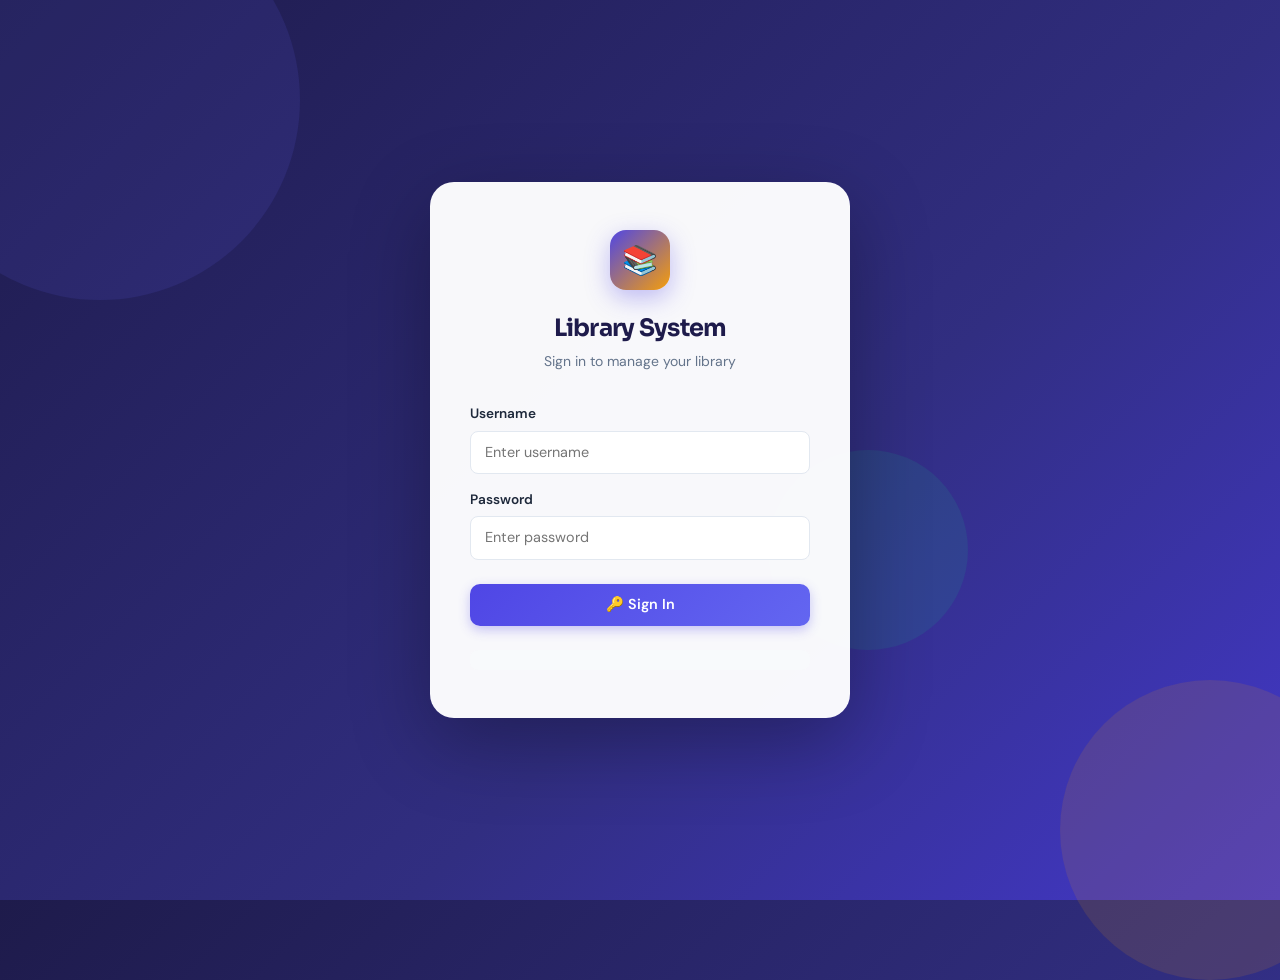
<file: index.html>
<!DOCTYPE html>
<html lang="en">
<head>
  <meta charset="UTF-8" />
  <meta name="viewport" content="width=device-width, initial-scale=1.0"/>
  <title>Login — Library Management System</title>
  <link rel="stylesheet" href="https://cdn.jsdelivr.net/npm/bootstrap@5.3.0/dist/css/bootstrap.min.css"/>
  <link rel="stylesheet" href="style.css"/>
</head>
<body class="login-body">

  <!-- Decorative background shapes -->
  <div class="login-bg-shapes">
    <span></span><span></span><span></span>
  </div>

  <div class="login-card fade-in">
    <!-- Logo -->
    <div class="login-logo">📚</div>
    <h1 class="login-title">Library System</h1>
    <p class="login-sub">Sign in to manage your library</p>

    <!-- Error alert -->
    <div id="login-error" class="alert-custom alert-danger-custom" style="display:none;">
      ❌ Invalid username or password.
    </div>

    <!-- Login Form -->
    <form onsubmit="handleLogin(event)">
      <div class="mb-3">
        <label class="form-label-custom">Username</label>
        <input type="text" id="username" class="form-control-custom" placeholder="Enter username" autocomplete="off"/>
      </div>
      <div class="mb-4">
        <label class="form-label-custom">Password</label>
        <input type="password" id="password" class="form-control-custom" placeholder="Enter password"/>
      </div>
      <button type="submit" class="btn-primary-custom w-100" style="justify-content:center;">
        🔑 Sign In
      </button>
    </form>

    <div style="text-align:center;margin-top:1.5rem;padding:10px;background:#f8fafc;border-radius:8px;">
      <small style="color:#64748b;font-size:0.8rem;">
       
      </small>
    </div>
  </div>

  <script src="https://cdn.jsdelivr.net/npm/bootstrap@5.3.0/dist/js/bootstrap.bundle.min.js"></script>
  <script src="script.js"></script>
  <script>
    // Redirect if already logged in
    if (isLoggedIn()) window.location.href = 'dashboard.html';
  </script>
</body>
</html>
</file>
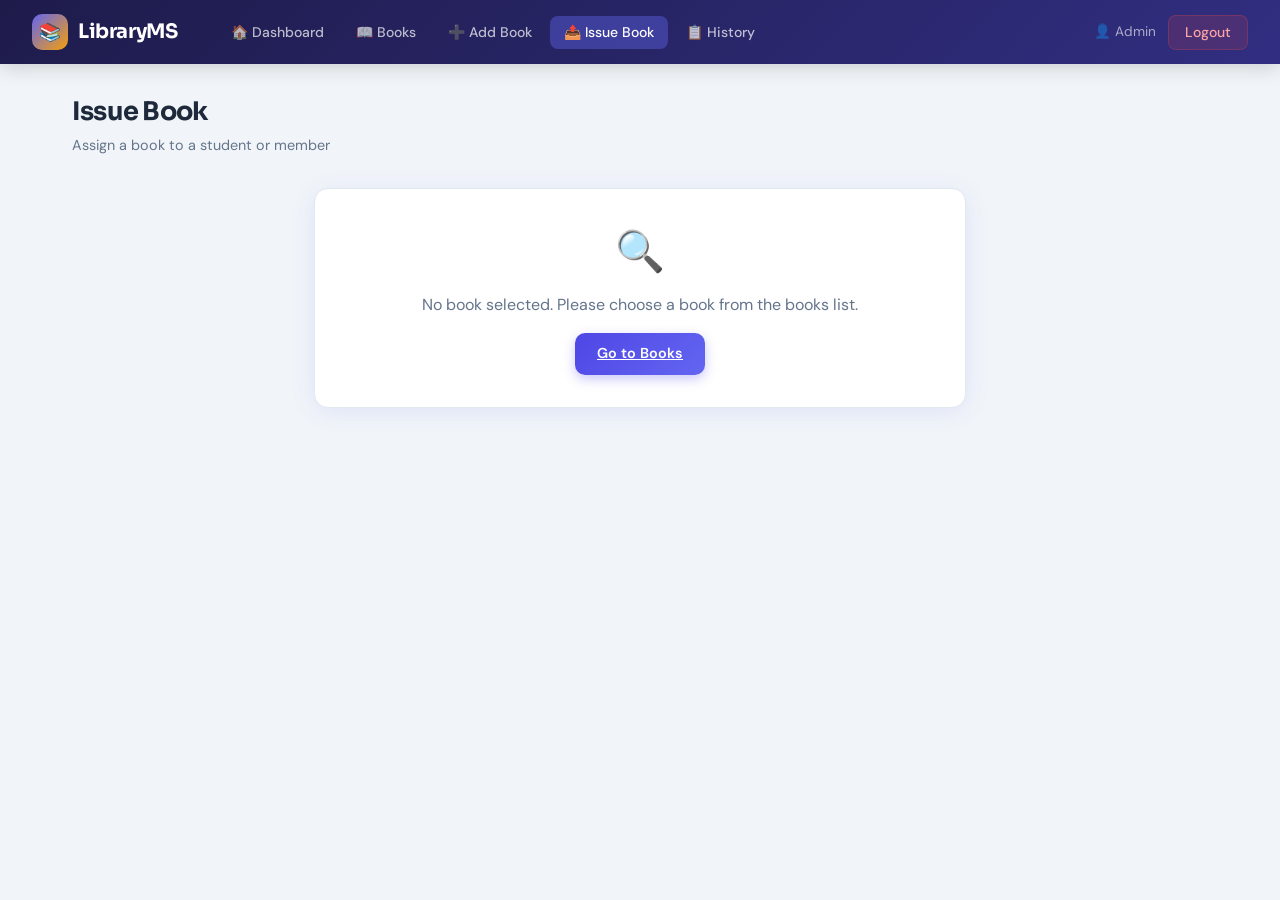
<file: issue-book.html>
<!DOCTYPE html>
<html lang="en">
<head>
  <meta charset="UTF-8"/>
  <meta name="viewport" content="width=device-width, initial-scale=1.0"/>
  <title>Issue Book — Library Management System</title>
  <link rel="stylesheet" href="https://cdn.jsdelivr.net/npm/bootstrap@5.3.0/dist/css/bootstrap.min.css"/>
  <link rel="stylesheet" href="style.css"/>
</head>
<body>

  <!-- NAVBAR -->
  <nav class="top-navbar">
    <a href="dashboard.html" class="navbar-brand-text">
      <div class="brand-icon">📚</div>
      LibraryMS
    </a>
    <div class="nav-links">
      <a href="dashboard.html" class="nav-link-item">🏠 Dashboard</a>
      <a href="books.html" class="nav-link-item">📖 Books</a>
      <a href="add-book.html" class="nav-link-item">➕ Add Book</a>
      <a href="issue-book.html" class="nav-link-item active">📤 Issue Book</a>
      <a href="history.html" class="nav-link-item">📋 History</a>
    </div>
    <div class="nav-right">
      <span style="color:rgba(255,255,255,0.6);font-size:0.85rem;">👤 Admin</span>
      <button class="btn-logout" onclick="logout()">Logout</button>
    </div>
  </nav>

  <div class="page-wrapper">
    <div class="page-header fade-in">
      <h1 class="page-title">Issue Book</h1>
      <p class="page-subtitle">Assign a book to a student or member</p>
    </div>

    <div class="row justify-content-center">
      <div class="col-lg-7 col-md-9">

        <!-- Book Info Card -->
        <div class="section-card fade-in-1 mb-3" id="book-info-card">
          <div class="section-card-header">
            <div class="section-card-title">📘 Book Details</div>
          </div>
          <div class="section-card-body">
            <div class="row g-3">
              <div class="col-md-6">
                <label class="form-label-custom">Book Name</label>
                <div id="issue-book-name" style="font-weight:600;color:#1e293b;padding:10px 0;font-size:0.95rem;">—</div>
              </div>
              <div class="col-md-3">
                <label class="form-label-custom">Author</label>
                <div id="issue-book-author" style="padding:10px 0;font-size:0.9rem;color:#475569;">—</div>
              </div>
              <div class="col-md-3">
                <label class="form-label-custom">Category</label>
                <div id="issue-book-category" style="padding:10px 0;font-size:0.9rem;color:#475569;">—</div>
              </div>
            </div>
          </div>
        </div>

        <!-- No book selected notice -->
        <div id="no-book-notice" class="section-card fade-in-1 mb-3" style="display:none;">
          <div class="section-card-body text-center" style="padding:2rem;">
            <div style="font-size:2.5rem;margin-bottom:0.75rem;">🔍</div>
            <p style="color:#64748b;margin-bottom:1rem;">No book selected. Please choose a book from the books list.</p>
            <a href="books.html" class="btn-primary-custom">Go to Books</a>
          </div>
        </div>

        <!-- Issue Form -->
        <div class="section-card fade-in-2" id="issue-form-wrapper">
          <div class="section-card-header">
            <div class="section-card-title">📤 Issue Details</div>
          </div>
          <div class="section-card-body">

            <div id="issue-alert" class="alert-custom" style="display:none;"></div>

            <form id="issue-form" onsubmit="handleIssueBook(event)">
              <div class="mb-3">
                <label class="form-label-custom">Issued To (Name) <span style="color:#ef4444;">*</span></label>
                <input type="text" id="issued-by" class="form-control-custom" placeholder="e.g. Rahul Sharma"/>
              </div>

              <div class="row g-3 mb-4">
                <div class="col-md-6">
                  <label class="form-label-custom">Issue Date <span style="color:#ef4444;">*</span></label>
                  <input type="date" id="issued-date" class="form-control-custom"/>
                </div>
                <div class="col-md-6">
                  <label class="form-label-custom">Return Date <span style="color:#ef4444;">*</span></label>
                  <input type="date" id="return-date" class="form-control-custom"/>
                </div>
              </div>

              <div style="display:flex;gap:10px;">
                <button type="submit" class="btn-success-custom">📤 Issue Book</button>
                <a href="books.html" class="btn-outline-custom">Cancel</a>
              </div>
            </form>

          </div>
        </div>

      </div>
    </div>
  </div>

  <script src="https://cdn.jsdelivr.net/npm/bootstrap@5.3.0/dist/js/bootstrap.bundle.min.js"></script>
  <script src="script.js"></script>
  <script>
    const bookId = getQueryParam('id');
    if (!bookId) {
      document.getElementById('book-info-card').style.display = 'none';
      document.getElementById('no-book-notice').style.display = 'block';
      document.getElementById('issue-form-wrapper').style.display = 'none';
    } else {
      loadIssueBook();
      setDefaultDates();
    }
  </script>
</body>
</html>
</file>
<file: style.css>
@import url('https://fonts.googleapis.com/css2?family=Sora:wght@300;400;500;600;700&family=DM+Sans:wght@300;400;500&display=swap');

:root {
  --primary: #4f46e5;
  --primary-light: #6366f1;
  --primary-dark: #3730a3;
  --accent: #f59e0b;
  --success: #10b981;
  --danger: #ef4444;
  --warning: #f59e0b;
  --bg: #f1f5f9;
  --card-bg: #ffffff;
  --sidebar-bg: #1e1b4b;
  --text-main: #1e293b;
  --text-muted: #64748b;
  --border: #e2e8f0;
  --shadow: 0 4px 24px rgba(79,70,229,0.10);
  --shadow-lg: 0 8px 40px rgba(79,70,229,0.16);
  --radius: 14px;
  --radius-sm: 8px;
}

* { box-sizing: border-box; margin: 0; padding: 0; }

body {
  font-family: 'DM Sans', sans-serif;
  background: var(--bg);
  color: var(--text-main);
  min-height: 100vh;
}

h1,h2,h3,h4,h5,h6,.navbar-brand,.stat-number {
  font-family: 'Sora', sans-serif;
}

/* ─── NAVBAR ──────────────────────────────────── */
.top-navbar {
  background: linear-gradient(135deg, #1e1b4b 0%, #312e81 100%);
  padding: 0 2rem;
  height: 64px;
  display: flex;
  align-items: center;
  box-shadow: 0 2px 20px rgba(0,0,0,0.18);
  position: sticky;
  top: 0;
  z-index: 100;
}

.navbar-brand-text {
  font-family: 'Sora', sans-serif;
  font-weight: 700;
  font-size: 1.25rem;
  color: #fff;
  text-decoration: none;
  display: flex;
  align-items: center;
  gap: 10px;
  letter-spacing: -0.02em;
}

.navbar-brand-text .brand-icon {
  width: 36px; height: 36px;
  background: linear-gradient(135deg, #6366f1, #f59e0b);
  border-radius: 10px;
  display: flex; align-items: center; justify-content: center;
  font-size: 1.1rem;
}

.nav-links {
  display: flex;
  gap: 4px;
  margin-left: 2.5rem;
  align-items: center;
}

.nav-link-item {
  color: rgba(255,255,255,0.7) !important;
  text-decoration: none;
  padding: 6px 14px;
  border-radius: 8px;
  font-size: 0.875rem;
  font-weight: 500;
  transition: all 0.2s;
  display: flex; align-items: center; gap: 6px;
}

.nav-link-item:hover, .nav-link-item.active {
  color: #fff !important;
  background: rgba(255,255,255,0.12);
}

.nav-link-item.active {
  background: rgba(99,102,241,0.4);
}

.nav-right {
  margin-left: auto;
  display: flex; align-items: center; gap: 12px;
}

.btn-logout {
  background: rgba(239,68,68,0.15);
  color: #fca5a5;
  border: 1px solid rgba(239,68,68,0.25);
  padding: 6px 16px;
  border-radius: 8px;
  font-size: 0.875rem;
  font-weight: 500;
  cursor: pointer;
  transition: all 0.2s;
}

.btn-logout:hover {
  background: rgba(239,68,68,0.28);
  color: #fff;
}

/* ─── PAGE WRAPPER ────────────────────────────── */
.page-wrapper {
  padding: 2rem;
  max-width: 1200px;
  margin: 0 auto;
}

.page-header {
  margin-bottom: 2rem;
}

.page-title {
  font-size: 1.6rem;
  font-weight: 700;
  color: var(--text-main);
  letter-spacing: -0.03em;
}

.page-subtitle {
  color: var(--text-muted);
  font-size: 0.9rem;
  margin-top: 4px;
}

/* ─── LOGIN PAGE ──────────────────────────────── */
.login-body {
  background: linear-gradient(135deg, #1e1b4b 0%, #312e81 60%, #4338ca 100%);
  min-height: 100vh;
  display: flex; align-items: center; justify-content: center;
  position: relative;
  overflow: hidden;
}

.login-bg-shapes {
  position: absolute; inset: 0; pointer-events: none;
}

.login-bg-shapes span {
  position: absolute;
  border-radius: 50%;
  opacity: 0.12;
}

.login-bg-shapes span:nth-child(1) {
  width: 400px; height: 400px;
  background: #6366f1;
  top: -100px; left: -100px;
}

.login-bg-shapes span:nth-child(2) {
  width: 300px; height: 300px;
  background: #f59e0b;
  bottom: -80px; right: -80px;
}

.login-bg-shapes span:nth-child(3) {
  width: 200px; height: 200px;
  background: #10b981;
  top: 50%; left: 60%;
}

.login-card {
  background: rgba(255,255,255,0.97);
  border-radius: 24px;
  padding: 3rem 2.5rem;
  width: 100%;
  max-width: 420px;
  box-shadow: 0 24px 80px rgba(0,0,0,0.3);
  position: relative;
  z-index: 1;
}

.login-logo {
  width: 60px; height: 60px;
  background: linear-gradient(135deg, #4f46e5, #f59e0b);
  border-radius: 16px;
  display: flex; align-items: center; justify-content: center;
  font-size: 1.8rem;
  margin: 0 auto 1.5rem;
  box-shadow: 0 8px 24px rgba(79,70,229,0.35);
}

.login-title {
  text-align: center;
  font-size: 1.5rem;
  font-weight: 700;
  color: #1e1b4b;
  letter-spacing: -0.03em;
}

.login-sub {
  text-align: center;
  color: var(--text-muted);
  font-size: 0.875rem;
  margin-top: 4px;
  margin-bottom: 2rem;
}

/* ─── STAT CARDS ──────────────────────────────── */
.stat-card {
  background: var(--card-bg);
  border-radius: var(--radius);
  padding: 1.5rem;
  box-shadow: var(--shadow);
  border: 1px solid var(--border);
  display: flex; align-items: center; gap: 1rem;
  transition: transform 0.2s, box-shadow 0.2s;
}

.stat-card:hover {
  transform: translateY(-3px);
  box-shadow: var(--shadow-lg);
}

.stat-icon {
  width: 56px; height: 56px;
  border-radius: 14px;
  display: flex; align-items: center; justify-content: center;
  font-size: 1.5rem;
  flex-shrink: 0;
}

.stat-icon.indigo { background: linear-gradient(135deg, #eef2ff, #c7d2fe); color: #4f46e5; }
.stat-icon.amber  { background: linear-gradient(135deg, #fffbeb, #fde68a); color: #d97706; }
.stat-icon.green  { background: linear-gradient(135deg, #ecfdf5, #a7f3d0); color: #059669; }
.stat-icon.red    { background: linear-gradient(135deg, #fef2f2, #fecaca); color: #dc2626; }

.stat-number {
  font-size: 2rem;
  font-weight: 700;
  color: var(--text-main);
  line-height: 1;
  letter-spacing: -0.04em;
}

.stat-label {
  font-size: 0.8rem;
  color: var(--text-muted);
  font-weight: 500;
  margin-top: 3px;
  text-transform: uppercase;
  letter-spacing: 0.05em;
}

/* ─── CARDS ───────────────────────────────────── */
.section-card {
  background: var(--card-bg);
  border-radius: var(--radius);
  box-shadow: var(--shadow);
  border: 1px solid var(--border);
  overflow: hidden;
}

.section-card-header {
  padding: 1.25rem 1.5rem;
  border-bottom: 1px solid var(--border);
  display: flex; align-items: center; justify-content: space-between;
  background: linear-gradient(90deg, #f8fafc 0%, #fff 100%);
}

.section-card-title {
  font-size: 1rem;
  font-weight: 600;
  color: var(--text-main);
  display: flex; align-items: center; gap: 8px;
}

.section-card-body { padding: 1.5rem; }

/* ─── BUTTONS ─────────────────────────────────── */
.btn-primary-custom {
  background: linear-gradient(135deg, #4f46e5, #6366f1);
  color: #fff;
  border: none;
  padding: 10px 22px;
  border-radius: 10px;
  font-weight: 600;
  font-size: 0.9rem;
  cursor: pointer;
  transition: all 0.2s;
  display: inline-flex; align-items: center; gap: 7px;
  box-shadow: 0 4px 12px rgba(79,70,229,0.3);
  font-family: 'DM Sans', sans-serif;
}

.btn-primary-custom:hover {
  background: linear-gradient(135deg, #4338ca, #4f46e5);
  box-shadow: 0 6px 20px rgba(79,70,229,0.4);
  transform: translateY(-1px);
  color: #fff;
  text-decoration: none;
}

.btn-success-custom {
  background: linear-gradient(135deg, #059669, #10b981);
  color: #fff;
  border: none;
  padding: 8px 18px;
  border-radius: 8px;
  font-weight: 600;
  font-size: 0.85rem;
  cursor: pointer;
  transition: all 0.2s;
  display: inline-flex; align-items: center; gap: 6px;
  font-family: 'DM Sans', sans-serif;
}

.btn-success-custom:hover {
  background: linear-gradient(135deg, #047857, #059669);
  transform: translateY(-1px);
  color: #fff;
  text-decoration: none;
}

.btn-danger-custom {
  background: linear-gradient(135deg, #dc2626, #ef4444);
  color: #fff;
  border: none;
  padding: 8px 18px;
  border-radius: 8px;
  font-weight: 600;
  font-size: 0.85rem;
  cursor: pointer;
  transition: all 0.2s;
  display: inline-flex; align-items: center; gap: 6px;
  font-family: 'DM Sans', sans-serif;
}

.btn-danger-custom:hover {
  transform: translateY(-1px);
  color: #fff;
  text-decoration: none;
}

.btn-outline-custom {
  background: transparent;
  color: var(--primary);
  border: 1.5px solid var(--primary);
  padding: 8px 18px;
  border-radius: 8px;
  font-weight: 600;
  font-size: 0.85rem;
  cursor: pointer;
  transition: all 0.2s;
  display: inline-flex; align-items: center; gap: 6px;
  font-family: 'DM Sans', sans-serif;
}

.btn-outline-custom:hover {
  background: var(--primary);
  color: #fff;
  text-decoration: none;
}

/* ─── FORM CONTROLS ───────────────────────────── */
.form-label-custom {
  font-size: 0.85rem;
  font-weight: 600;
  color: var(--text-main);
  margin-bottom: 6px;
  display: block;
}

.form-control-custom {
  width: 100%;
  padding: 10px 14px;
  border: 1.5px solid var(--border);
  border-radius: var(--radius-sm);
  font-size: 0.9rem;
  font-family: 'DM Sans', sans-serif;
  color: var(--text-main);
  background: #fff;
  transition: border-color 0.2s, box-shadow 0.2s;
  outline: none;
}

.form-control-custom:focus {
  border-color: var(--primary-light);
  box-shadow: 0 0 0 3px rgba(99,102,241,0.12);
}

/* ─── TABLE ───────────────────────────────────── */
.table-custom {
  width: 100%;
  border-collapse: separate;
  border-spacing: 0;
  font-size: 0.875rem;
}

.table-custom thead th {
  background: linear-gradient(90deg, #f8fafc, #eef2ff);
  color: var(--text-muted);
  font-weight: 600;
  font-size: 0.78rem;
  text-transform: uppercase;
  letter-spacing: 0.06em;
  padding: 12px 16px;
  border-bottom: 2px solid var(--border);
  position: sticky; top: 0;
}

.table-custom tbody tr {
  transition: background 0.15s;
}

.table-custom tbody tr:hover {
  background: #f8fafc;
}

.table-custom tbody td {
  padding: 13px 16px;
  border-bottom: 1px solid var(--border);
  color: var(--text-main);
  vertical-align: middle;
}

.table-custom tbody tr:last-child td {
  border-bottom: none;
}

/* ─── BADGES ──────────────────────────────────── */
.badge-available {
  background: linear-gradient(135deg, #ecfdf5, #d1fae5);
  color: #065f46;
  border: 1px solid #a7f3d0;
  padding: 4px 12px;
  border-radius: 20px;
  font-size: 0.75rem;
  font-weight: 600;
}

.badge-issued {
  background: linear-gradient(135deg, #fff7ed, #fed7aa);
  color: #9a3412;
  border: 1px solid #fdba74;
  padding: 4px 12px;
  border-radius: 20px;
  font-size: 0.75rem;
  font-weight: 600;
}

/* ─── ALERT ───────────────────────────────────── */
.alert-custom {
  padding: 12px 16px;
  border-radius: var(--radius-sm);
  font-size: 0.875rem;
  font-weight: 500;
  display: flex; align-items: center; gap: 8px;
  margin-bottom: 1rem;
}

.alert-danger-custom { background: #fef2f2; color: #991b1b; border: 1px solid #fecaca; }
.alert-success-custom { background: #ecfdf5; color: #065f46; border: 1px solid #a7f3d0; }

/* ─── BOOK DETAIL FIELDS ──────────────────────── */
.detail-row {
  display: flex;
  padding: 12px 0;
  border-bottom: 1px solid var(--border);
  align-items: flex-start;
}

.detail-row:last-child { border-bottom: none; }

.detail-label {
  width: 160px;
  flex-shrink: 0;
  font-size: 0.8rem;
  font-weight: 600;
  color: var(--text-muted);
  text-transform: uppercase;
  letter-spacing: 0.05em;
  padding-top: 2px;
}

.detail-value {
  font-size: 0.95rem;
  color: var(--text-main);
  font-weight: 500;
}

/* ─── EMPTY STATE ─────────────────────────────── */
.empty-state {
  text-align: center;
  padding: 3rem 2rem;
  color: var(--text-muted);
}

.empty-state .empty-icon {
  font-size: 3rem;
  margin-bottom: 1rem;
  opacity: 0.4;
}

.empty-state p {
  font-size: 0.9rem;
}

/* ─── SEARCH BAR ──────────────────────────────── */
.search-filter-bar {
  display: flex;
  gap: 12px;
  flex-wrap: wrap;
  margin-bottom: 1.5rem;
}

.search-wrapper {
  position: relative;
  flex: 1;
  min-width: 200px;
}

.search-wrapper .search-icon {
  position: absolute;
  left: 12px; top: 50%;
  transform: translateY(-50%);
  color: var(--text-muted);
  font-size: 0.9rem;
}

.search-wrapper input {
  padding-left: 36px;
}

/* ─── RESPONSIVE ──────────────────────────────── */
@media (max-width: 768px) {
  .top-navbar { padding: 0 1rem; }
  .nav-links { display: none; }
  .page-wrapper { padding: 1rem; }
  .stat-card { padding: 1rem; }
  .stat-number { font-size: 1.5rem; }
}

/* ─── ANIMATIONS ──────────────────────────────── */
@keyframes fadeInUp {
  from { opacity: 0; transform: translateY(16px); }
  to   { opacity: 1; transform: translateY(0); }
}

.fade-in { animation: fadeInUp 0.35s ease both; }
.fade-in-1 { animation: fadeInUp 0.35s 0.05s ease both; }
.fade-in-2 { animation: fadeInUp 0.35s 0.10s ease both; }
.fade-in-3 { animation: fadeInUp 0.35s 0.15s ease both; }
.fade-in-4 { animation: fadeInUp 0.35s 0.20s ease both; }

/* ─── TABLE CONTAINER ─────────────────────────── */
.table-container { overflow-x: auto; }
</file>
